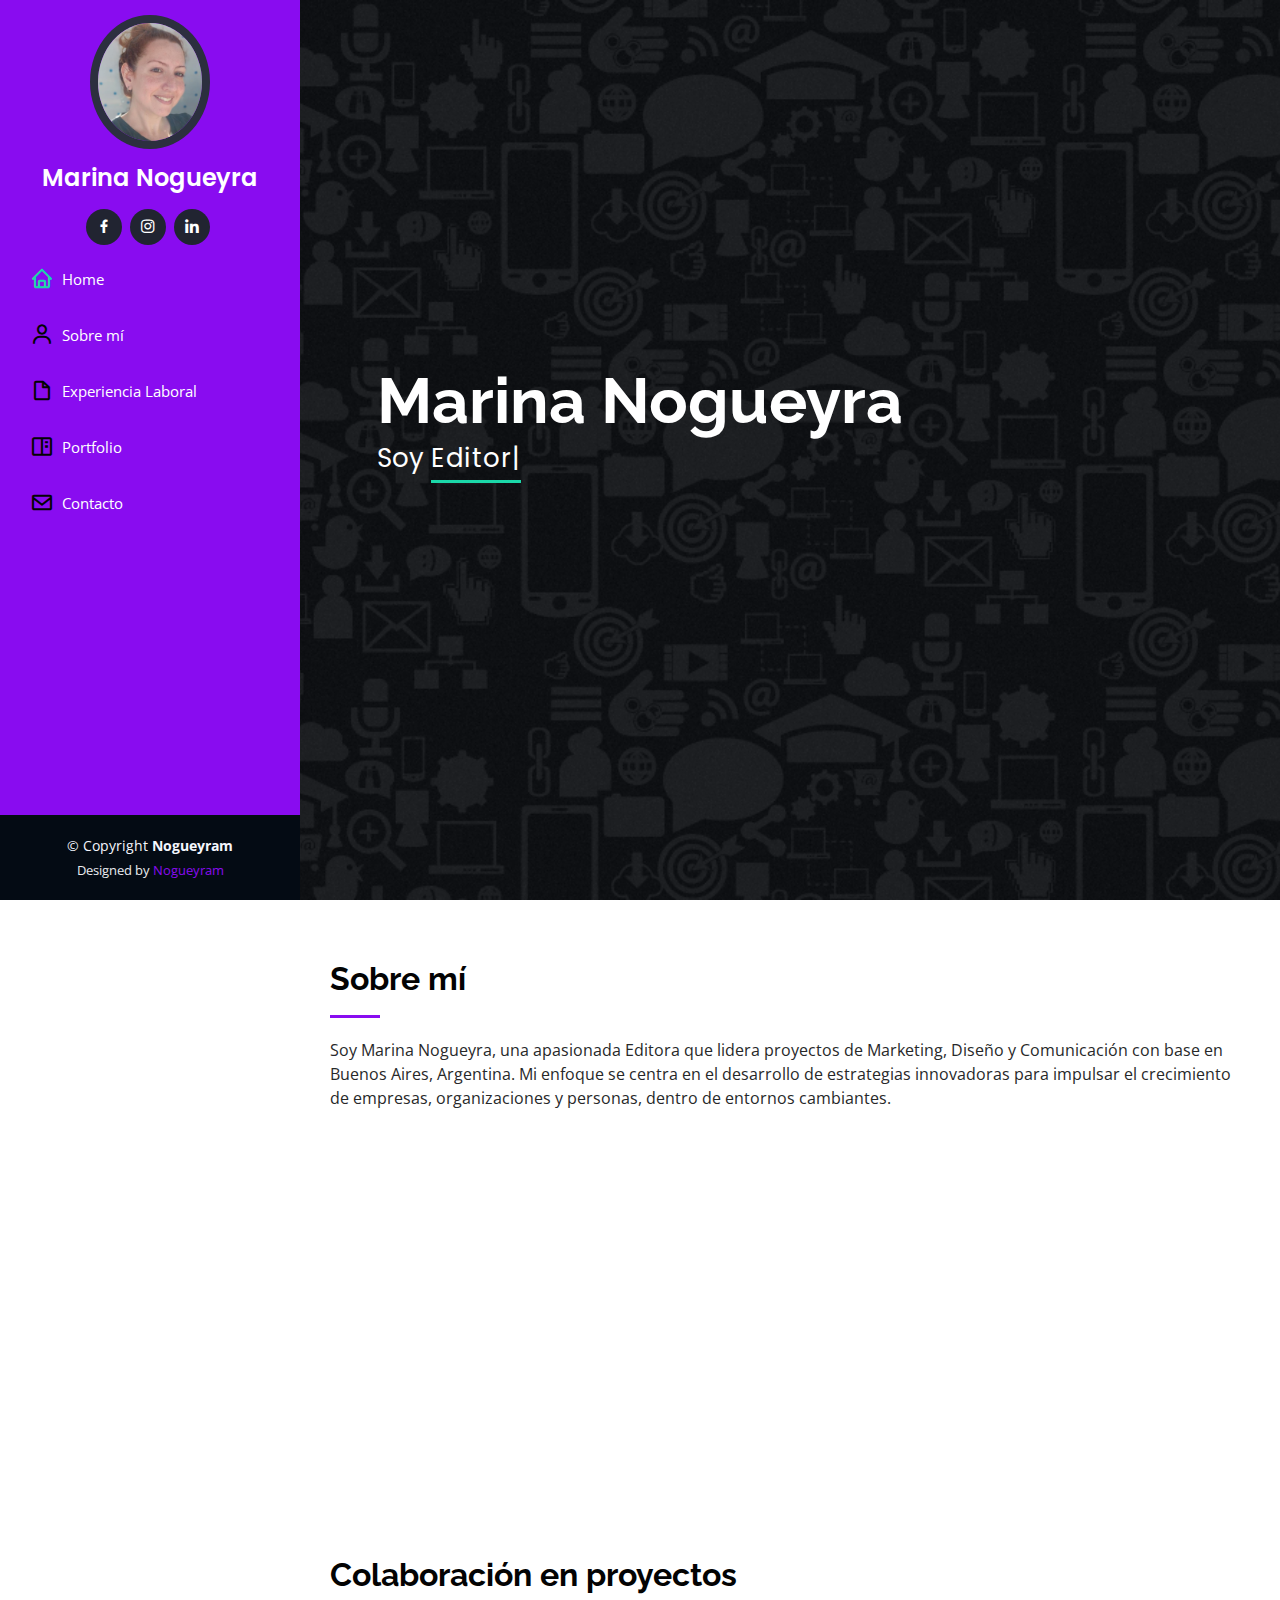
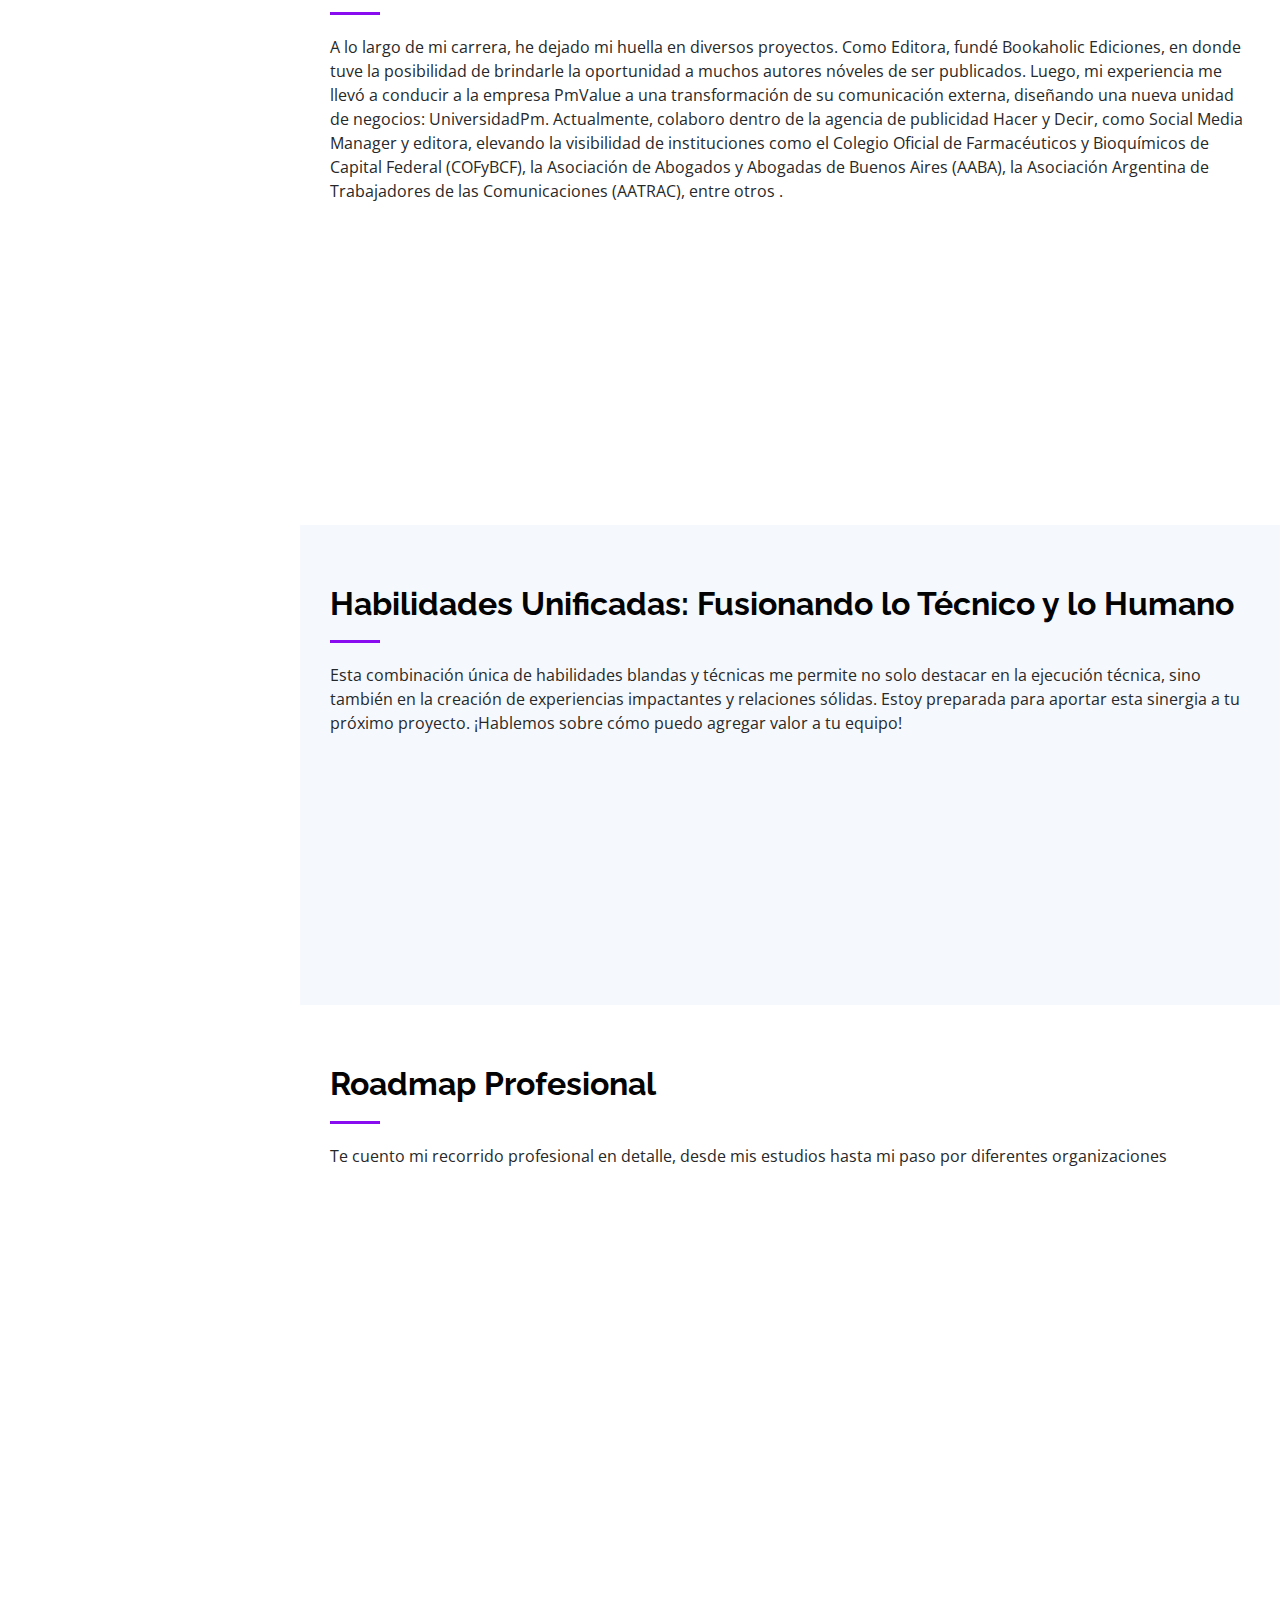
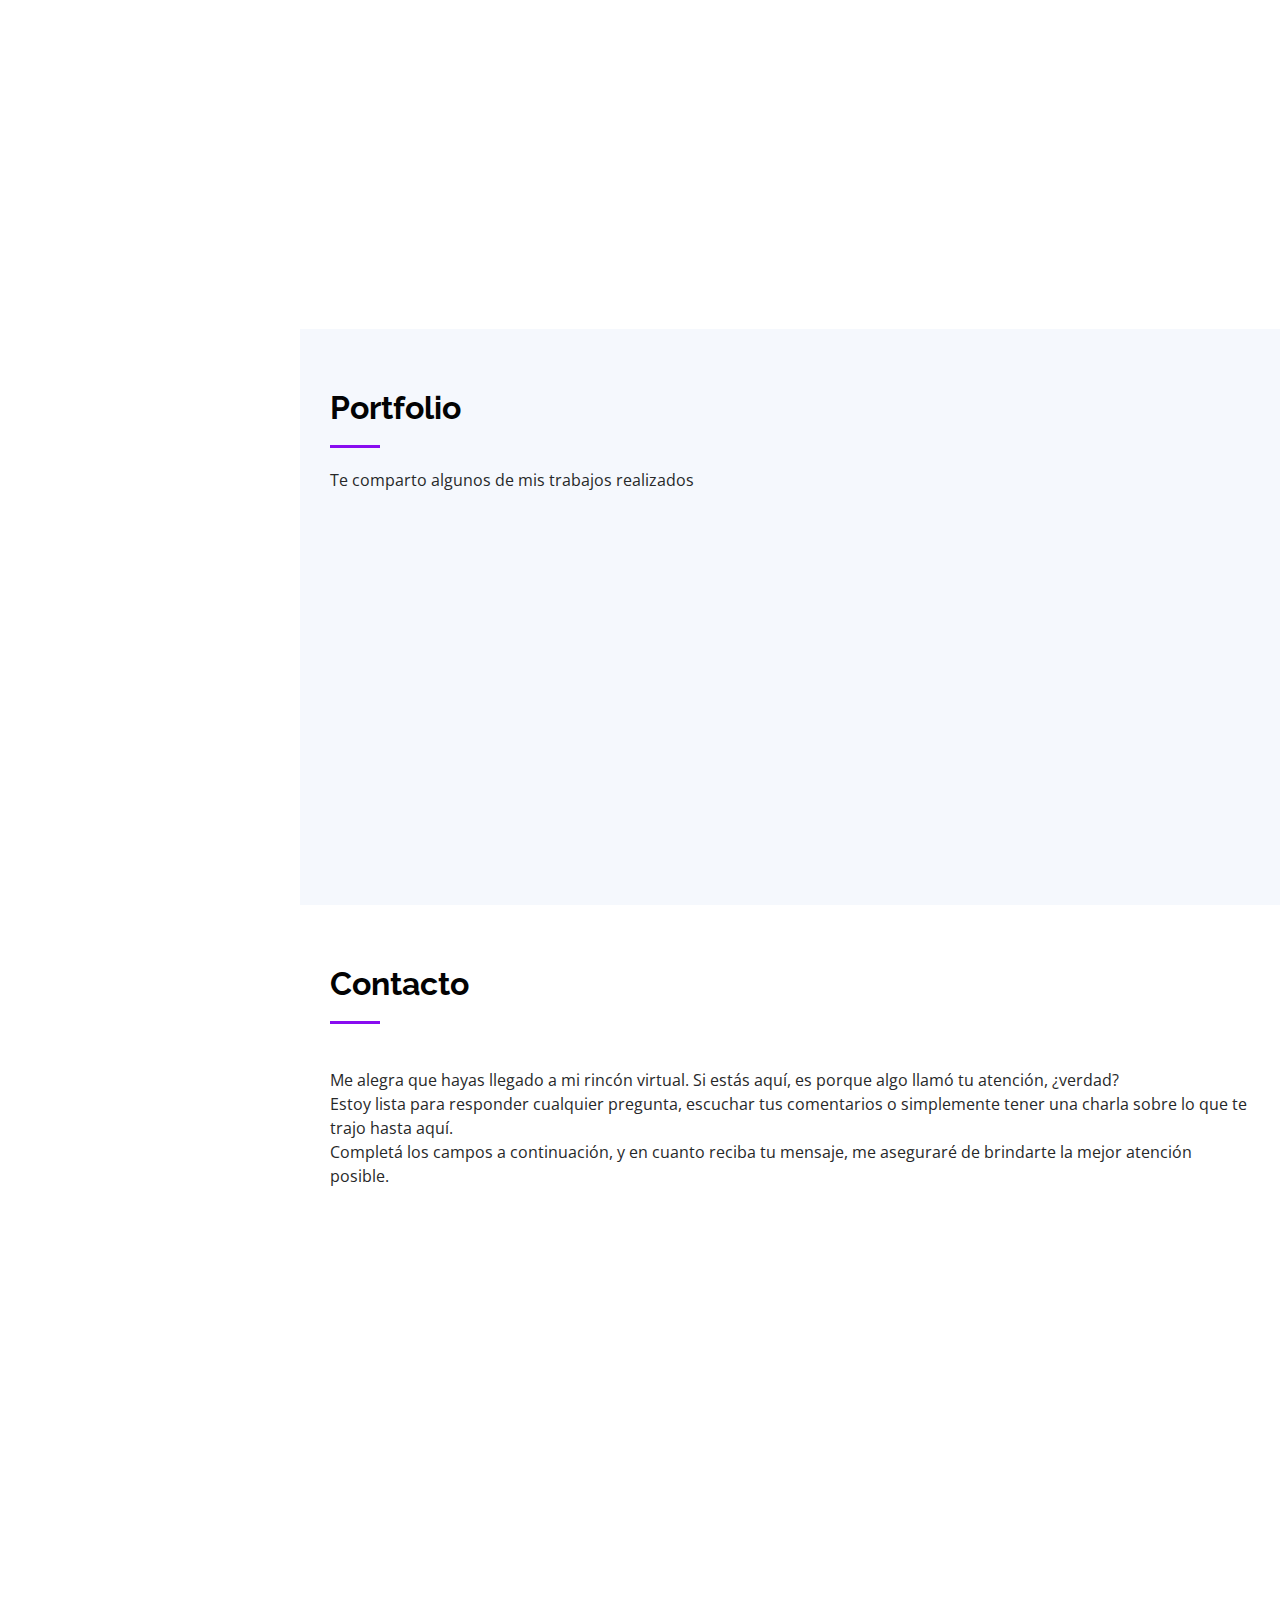
<file: index.html>
<!DOCTYPE html>
<html lang="en">

<head>
  <meta charset="utf-8">
  <meta content="width=device-width, initial-scale=1.0" name="viewport">

  <title> Marina Nogueyra</title>
  <meta content="" name="description">
  <meta content="" name="keywords">

  <!-- Favicons -->
  <link href="assets/img/favicon.ico" rel="icon">
  <link href="assets/img/apple-touch-icon.png" rel="apple-touch-icon">

  <!-- Google Fonts -->
  <link href="https://fonts.googleapis.com/css?family=Open+Sans:300,300i,400,400i,600,600i,700,700i|Raleway:300,300i,400,400i,500,500i,600,600i,700,700i|Poppins:300,300i,400,400i,500,500i,600,600i,700,700i" rel="stylesheet">

  <!-- Vendor CSS Files -->
  <link href="assets/vendor/aos/aos.css" rel="stylesheet">
  <link href="assets/vendor/bootstrap/css/bootstrap.min.css" rel="stylesheet">
  <link href="assets/vendor/bootstrap-icons/bootstrap-icons.css" rel="stylesheet">
  <link href="assets/vendor/boxicons/css/boxicons.min.css" rel="stylesheet">
  <link href="assets/vendor/glightbox/css/glightbox.min.css" rel="stylesheet">
  <link href="assets/vendor/swiper/swiper-bundle.min.css" rel="stylesheet">

  <!-- Template Main CSS File -->
  <link href="assets/css/style.css" rel="stylesheet">

  <!-- =======================================================
  * Template Name: iPortfolio
  * Updated: Nov 17 2023 with Bootstrap v5.3.2
  * Template URL: https://bootstrapmade.com/iportfolio-bootstrap-portfolio-websites-template/
  * Author: BootstrapMade.com
  * License: https://bootstrapmade.com/license/
  ======================================================== -->
</head>

<body>

  <!-- ======= Mobile nav toggle button ======= -->
  <i class="bi bi-list mobile-nav-toggle d-xl-none"></i>

  <!-- ======= Header ======= -->
  <header id="header">
    <div class="d-flex flex-column">

      <div class="profile">
        <img src="assets/img/Foto perfil.png" alt="" class="img-fluid rounded-circle">
        <h1 class="text-light"><a href="index.html">Marina Nogueyra</a></h1>
        <div class="social-links mt-3 text-center">
          <a href="https://www.facebook.com/marina.pmvalue" class="facebook"><i class="bx bxl-facebook"></i></a>
          <a href="https://www.instagram.com/the.literary.witch/" class="instagram"><i class="bx bxl-instagram"></i></a>
          <a href="https://www.linkedin.com/in/marina-nogueyra/" class="linkedin"><i class="bx bxl-linkedin"></i></a>
        </div>
      </div>

      <nav id="navbar" class="nav-menu navbar">
        <ul>
          <li><a href="#hero" class="nav-link scrollto active"><i class="bx bx-home"></i> <span>Home</span></a></li>
          <li><a href="#about" class="nav-link scrollto"><i class="bx bx-user"></i> <span>Sobre mí</span></a></li>
          <li><a href="#resume" class="nav-link scrollto"><i class="bx bx-file-blank"></i> <span>Experiencia Laboral</span></a></li>
          <li><a href="#portfolio" class="nav-link scrollto"><i class="bx bx-book-content"></i> <span>Portfolio</span></a></li>
          <li><a href="#contact" class="nav-link scrollto"><i class="bx bx-envelope"></i> <span>Contacto</span></a></li>
        </ul>
      </nav><!-- .nav-menu -->
    </div>
  </header><!-- End Header -->

  <!-- ======= Hero Section ======= -->
  <section id="hero" class="d-flex flex-column justify-content-center align-items-center">
    <div class="hero-container" data-aos="fade-in">
      <h1>Marina Nogueyra</h1>
      <p>Soy <span class="typed" data-typed-items="Editora, Diseñadora Gráfica, Web Designer"></span></p>
    </div>
  </section><!-- End Hero -->

  <main id="main">

    <!-- ======= About Section ======= -->
    <section id="about" class="about">
      <div class="container">

        <div class="section-title">
          <h2>Sobre mí</h2>
          <p> Soy Marina Nogueyra, una apasionada Editora que lidera proyectos de Marketing, Diseño y Comunicación con base en Buenos Aires, Argentina. Mi enfoque se centra en el desarrollo de estrategias innovadoras para impulsar el crecimiento de empresas, organizaciones y personas, dentro de entornos cambiantes.
        </div>
        <div class="row">
          <div class="col-lg-4" data-aos="fade-right">
            <img src="assets/img/Foto perfil.png" class="img-fluid" alt="">
          </div>
          <div class="col-lg-8 pt-4 pt-lg-0 content" data-aos="fade-left">
            <h3>Editora, Social Media Manager & Web Designer.</h3>
            <p class="fst-italic">
              Algunos datos 
            </p>
            <div class="row">
              <div class="col-lg-6">
                <ul>
                  <li><i class="bi bi-chevron-right"></i> <strong>Fecha de nacimiento:</strong> <span>13 de junio de 1990</span></li>
                  <li><i class="bi bi-chevron-right"></i> <strong>Teléfono:</strong> <span>+54 11 6289 8775</span></li>
                  <li><i class="bi bi-chevron-right"></i> <strong>Ciudad:</strong> <span>Buenos Aires, Argentina</span></li>
                </ul>
              </div>
              <div class="col-lg-6">
                <ul>
                  <li><i class="bi bi-chevron-right"></i> <strong>Edad:</strong> <span>33 años.</span></li>
                  <li><i class="bi bi-chevron-right"></i> <strong>Email:</strong> <span>nogueyram@gmail.com></li>
                  <li><i class="bi bi-chevron-right"></i> <strong>Modalidad Freelance:</strong><span>Disponible.</span></li>
                </ul>
              </div>
        </div>

      </div>
    </section><!-- End About Section -->

    <!-- ======= Facts Section ======= -->
    <section id="facts" class="facts">
      <div class="container">

        <div class="section-title">
          <h2>Colaboración en proyectos</h2>
          <p>A lo largo de mi carrera, he dejado mi huella en diversos proyectos. Como Editora, fundé Bookaholic Ediciones, en donde tuve la posibilidad de brindarle la oportunidad a muchos autores nóveles de ser publicados. Luego, mi experiencia me llevó a conducir a la empresa PmValue a una transformación de su comunicación externa, diseñando una nueva unidad de negocios: UniversidadPm. Actualmente, colaboro dentro de la agencia de publicidad Hacer y Decir, como Social Media Manager y editora, elevando la visibilidad de instituciones como el Colegio Oficial de Farmacéuticos y Bioquímicos de Capital Federal (COFyBCF), la Asociación de Abogados y Abogadas de Buenos Aires (AABA), la Asociación Argentina de Trabajadores de las Comunicaciones (AATRAC), entre otros .</p>
        </div>

        <div class="row no-gutters">

          <div class="col-lg-3 col-md-6 d-md-flex align-items-md-stretch" data-aos="fade-up">
            <div class="count-box">
              <i class="bi bi-person-arms-up"></i>
              <span data-purecounter-start="0" data-purecounter-end="54" data-purecounter-duration="1" class="purecounter"></span>
              <p><strong>Clientes</strong> desde 2018</p>
            </div>
          </div>

          <div class="col-lg-3 col-md-6 d-md-flex align-items-md-stretch" data-aos="fade-up" data-aos-delay="100">
            <div class="count-box">
              <i class="bi bi-file-text"></i>
              <span data-purecounter-start="0" data-purecounter-end="+1248" data-purecounter-duration="1" class="purecounter"></span>
              <p><strong>Piezas de contenido</strong> creadas para diferentes organizaciones y personas</p>
            </div>
          </div>

          <div class="col-lg-3 col-md-6 d-md-flex align-items-md-stretch" data-aos="fade-up" data-aos-delay="200">
            <div class="count-box">
              <i class="bi bi-file-image"></i>
              <span data-purecounter-start="0" data-purecounter-end="1615" data-purecounter-duration="1" class="purecounter"></span>
              <p><strong>Piezas gráficas</strong> desarrolladas para RR.SS, páginas web y sector editorial.</p>
            </div>
          </div>

          <div class="col-lg-3 col-md-6 d-md-flex align-items-md-stretch" data-aos="fade-up" data-aos-delay="300">
            <div class="count-box">
              <i class="bi bi-book-half"></i>
              <span data-purecounter-start="0" data-purecounter-end="15" data-purecounter-duration="1" class="purecounter"></span>
              <p><strong>Libros editados</strong> hasta la actualidad</p>
            </div>
          </div>

        </div>

      </div>
    </section><!-- End Facts Section -->

    <!-- ======= Skills Section ======= -->
    <section id="skills" class="skills section-bg">
      <div class="container">

        <div class="section-title">
          <h2>Habilidades Unificadas: Fusionando lo Técnico y lo Humano</h2>
          <p>Esta combinación única de habilidades blandas y técnicas me permite no solo destacar en la ejecución técnica, sino también en la creación de experiencias impactantes y relaciones sólidas. Estoy preparada para aportar esta sinergia a tu próximo proyecto. ¡Hablemos sobre cómo puedo agregar valor a tu equipo!</p>
        </div>

        <div class="row skills-content">

          <div class="col-lg-6" data-aos="fade-up">

            <div class="progress">
              <span class="skill">Proactividad y Colaboración <i class="val">100%</i></span>
              <div class="progress-bar-wrap">
                <div class="progress-bar" role="progressbar" aria-valuenow="100" aria-valuemin="0" aria-valuemax="100"></div>
              </div>
            </div>

            <div class="progress">
              <span class="skill">Wordpress, HTML y CSS <i class="val">90%</i></span>
              <div class="progress-bar-wrap">
                <div class="progress-bar" role="progressbar" aria-valuenow="90" aria-valuemin="0" aria-valuemax="100"></div>
              </div>
            </div>

            <div class="progress">
              <span class="skill">Adaptabilidad y Resiliencia<i class="val">90%</i></span>
              <div class="progress-bar-wrap">
                <div class="progress-bar" role="progressbar" aria-valuenow="90" aria-valuemin="0" aria-valuemax="100"></div>
              </div>
            </div>

          </div>

          <div class="col-lg-6" data-aos="fade-up" data-aos-delay="100">

            <div class="progress">
              <span class="skill">ADOBE SUITE<i class="val">80%</i></span>
              <div class="progress-bar-wrap">
                <div class="progress-bar" role="progressbar" aria-valuenow="80" aria-valuemin="0" aria-valuemax="100"></div>
              </div>
            </div>

            <div class="progress">
              <span class="skill">Comunicación Efectiva<i class="val">90%</i></span>
              <div class="progress-bar-wrap">
                <div class="progress-bar" role="progressbar" aria-valuenow="90" aria-valuemin="0" aria-valuemax="100"></div>
              </div>
            </div>

            <div class="progress">
              <span class="skill">Canva suite<i class="val">100%</i></span>
              <div class="progress-bar-wrap">
                <div class="progress-bar" role="progressbar" aria-valuenow="100" aria-valuemin="0" aria-valuemax="100"></div>
              </div>
            </div>

          </div>

        </div>

      </div>
    </section><!-- End Skills Section -->

    <!-- ======= Resume Section ======= -->
    <section id="resume" class="resume">
      <div class="container">

        <div class="section-title">
          <h2>Roadmap Profesional</h2>
          <p>Te cuento mi recorrido profesional en detalle, desde mis estudios hasta mi paso por diferentes organizaciones</p>
        </div>

        <div class="row">
          <div class="col-lg-6" data-aos="fade-up">
            <h3 class="resume-title">Educación</h3>
            <div class="resume-item">
              <h4>Editora</h4>
              <h5>2019</h5>
              <p><em>Facultad de Filosofía y Letras de la Universidad de Buenos Aires</em></p>
            </div>
            <div class="resume-item">
              <h4>Expertise en Diseño Gráfico</h4>
              <h5>2016</h5>
              <p><em>Universidad Tecnológica Nacional, Facultad Regional de Villa María</em></p>
            </div>
          </div>
          <div class="col-lg-6" data-aos="fade-up" data-aos-delay="100">
            <h3 class="resume-title">Experiencia Profesional</h3>
            <div class="resume-item">
              <h4>Social Media Manager & Content Creator</h4>
              <h5>2021 - Presente</h5>
              <p><em>Agencia Hacer y Decir </em></p>
              <ul>
                <li>Redación de artículos</li>
                <li>Colaboración estrecha en la creación de campañas publicitarias integrales y estrategias de comunicación efectivas. </li>
                <li>Coordinación con equipos multidisciplinarios para garantizar la entrega de proyectos exitosos.</li>
              </ul>
            </div>
            <div class="resume-item">
              <h4>Analista de Marketing y Comunicación</h4>
              <h5>2021 - 2023</h5>
              <p><em>PmValue</em></p>
              <ul>
                <li>Lideré la planificación y ejecución de estrategias de venta online, coordinando con equipos multidisciplinarios.</li>
                <li>Mejoré la captación de leads y optimicé la comunicación con clientes, desarrollando nuevas unidades de negocios y productos.</li>
              </ul>
            </div>
          </div>
        </div>

      </div>
    </section><!-- End Resume Section -->

    <!-- ======= Portfolio Section ======= -->
    <section id="portfolio" class="portfolio section-bg">
      <div class="container">

        <div class="section-title">
          <h2>Portfolio</h2>
          <p>Te comparto algunos de mis trabajos realizados</p>
        </div>

        <div class="row" data-aos="fade-up">
          <div class="col-lg-12 d-flex justify-content-center">
            <ul id="portfolio-flters">
              <li data-filter="*" class="filter-active">All</li>
              <li data-filter=".filter-design">Editorial</li>
              <li data-filter=".filter-web">Web</li>
              <li data-filter=".filter-redact">Gráfico</li>
            </ul>
          </div>
        </div>

        <div class="row portfolio-container" data-aos="fade-up" data-aos-delay="100">

          <div class="col-lg-4 col-md-6 portfolio-item filter-design">
            <div class="portfolio-wrap">
              <img src="assets/img/portfolio/1.jpg" class="img-fluid" alt="">
              <div class="portfolio-links">
                <a href="assets/img/portfolio/1.jpg" data-gallery="portfolioGallery" class="portfolio-lightbox" title="Editorial"><i class="bx bx-plus"></i></a>
                <a href="portfolio-editorial.html" title="More Details"><i class="bx bx-link"></i></a>
              </div>
            </div>
          </div>

          <div class="col-lg-4 col-md-6 portfolio-item filter-web">
            <div class="portfolio-wrap">
              <img src="assets/img/portfolio/2.jpg" class="img-fluid" alt="">
              <div class="portfolio-links">
                <a href="assets/img/portfolio/2.jpg" data-gallery="portfolioGallery" class="portfolio-lightbox" title="Web"><i class="bx bx-plus"></i></a>
                <a href="portfolio-web.html" title="More Details"><i class="bx bx-link"></i></a>
              </div>
            </div>
          </div>

          <div class="col-lg-4 col-md-6 portfolio-item filter-redact">
            <div class="portfolio-wrap">
              <img src="assets/img/portfolio/3.jpg" class="img-fluid" alt="">
              <div class="portfolio-links">
                <a href="assets/img/portfolio/3.jpg" data-gallery="portfolioGallery" class="portfolio-lightbox" title="Gráfico"><i class="bx bx-plus"></i></a>
                <a href="portfolio-grafico.html" title="More Details"><i class="bx bx-link"></i></a>
              </div>
            </div>
          </div>
        </div>

      </div>
    </section><!-- End Portfolio Section -->

 <!-- ======= Contact Section ======= -->
<section id="contact" class="contact">
  <div class="container">

    <div class="section-title">
      <h2>Contacto</h2>
  <br>Me alegra que hayas llegado a mi rincón virtual. Si estás aquí, es porque algo llamó tu atención, ¿verdad? <br>
        Estoy lista para responder cualquier pregunta, escuchar tus comentarios o simplemente tener una charla sobre lo que te trajo hasta aquí.
        <br> Completá los campos a continuación, y en cuanto reciba tu mensaje, me aseguraré de brindarte la mejor atención posible.</p>
    </div>

    <div class="row" data-aos="fade-in">

      <div class="col-lg-5 d-flex align-items-stretch">
        <div class="info">
          <div class="address">
            <i class="bi bi-geo-alt"></i>
            <h4>Localización:</h4>
            <p>Buenos Aires, Argentina</p>
          </div>

          <div class="email">
            <i class="bi bi-envelope"></i>
            <h4>Email:</h4>
            <p>nogueyram@gmail.com</p>
          </div>

          <div class="phone">
            <i class="bi bi-phone"></i>
            <h4>Teléfono:</h4>
            <p>+54 11 6289 8775</p>
          </div>

          <iframe src="https://maps.google.com/maps?q=buenos%20aires%20&amp;t=&amp;z=13&amp;ie=UTF8&amp;iwloc=&amp;output=embed"  frameborder="0" style="border:0; width: 100%; height: 290px;" allowfullscreen></iframe>
        </div>
      </div>
      
    <!-- ======= Contact Section ======= -->

    <div class="col-lg-7 mt-5 mt-lg-0 d-flex align-items-stretch">
      <form action="https://formsubmit.co/canvasmarina63@gmail.com" method="post" role="form" class="php-email-form">
        <div class="row">
          <div class="form-group col-md-6">
            <label for="name">Nombre</label>
            <input type="text" name="name" class="form-control" id="name" required>
          </div>
          <div class="form-group col-md-6">
            <label for="name">Email</label>
            <input type="email" class="form-control" name="email" id="email" required>
          </div>
        </div>
        <div class="form-group">
          <label for="name">Asunto</label>
          <input type="text" class="form-control" name="subject" id="subject" required>
        </div>
        <div class="form-group">
          <label for="name">Mensaje</label>
          <textarea class="form-control" name="message" rows="10" required></textarea>
        </div>
        <div class="my-3">
          <div class="loading">Loading</div>
          <div class="error-message"></div>
          <div class="sent-message">Your message has been sent. Thank you!</div>
        </div>
        <div class="text-center"><button type="submit">Enviar</button></div>
      </form>
    </div>

  </div>

</div>


  </div>
</section>
<!-- End Contact Section -->

  </main><!-- End #main -->

  <!-- ======= Footer ======= -->
  <footer id="footer">
    <div class="container">
      <div class="copyright">
        &copy; Copyright <strong><span>Nogueyram</span></strong>
      </div>
      <div class="credits">
        <!-- All the links in the footer should remain intact. -->
        <!-- You can delete the links only if you purchased the pro version. -->
        <!-- Licensing information: https://bootstrapmade.com/license/ -->
        <!-- Purchase the pro version with working PHP/AJAX contact form: https://bootstrapmade.com/iportfolio-bootstrap-portfolio-websites-template/ -->
        Designed by <a href="https://bootstrapmade.com/">Nogueyram</a>
      </div>
    </div>
  </footer><!-- End  Footer -->

  <a href="#" class="back-to-top d-flex align-items-center justify-content-center"><i class="bi bi-arrow-up-short"></i></a>

  <!-- Vendor JS Files -->
  <script src="assets/vendor/purecounter/purecounter_vanilla.js"></script>
  <script src="assets/vendor/aos/aos.js"></script>
  <script src="assets/vendor/bootstrap/js/bootstrap.bundle.min.js"></script>
  <script src="assets/vendor/glightbox/js/glightbox.min.js"></script>
  <script src="assets/vendor/isotope-layout/isotope.pkgd.min.js"></script>
  <script src="assets/vendor/swiper/swiper-bundle.min.js"></script>
  <script src="assets/vendor/typed.js/typed.umd.js"></script>
  <script src="assets/vendor/waypoints/noframework.waypoints.js"></script>
  <script src="assets/vendor/php-email-form/validate.js"></script>

  <!-- Template Main JS File -->
  <script src="assets/js/main.js"></script>

</body>

</html>
</file>
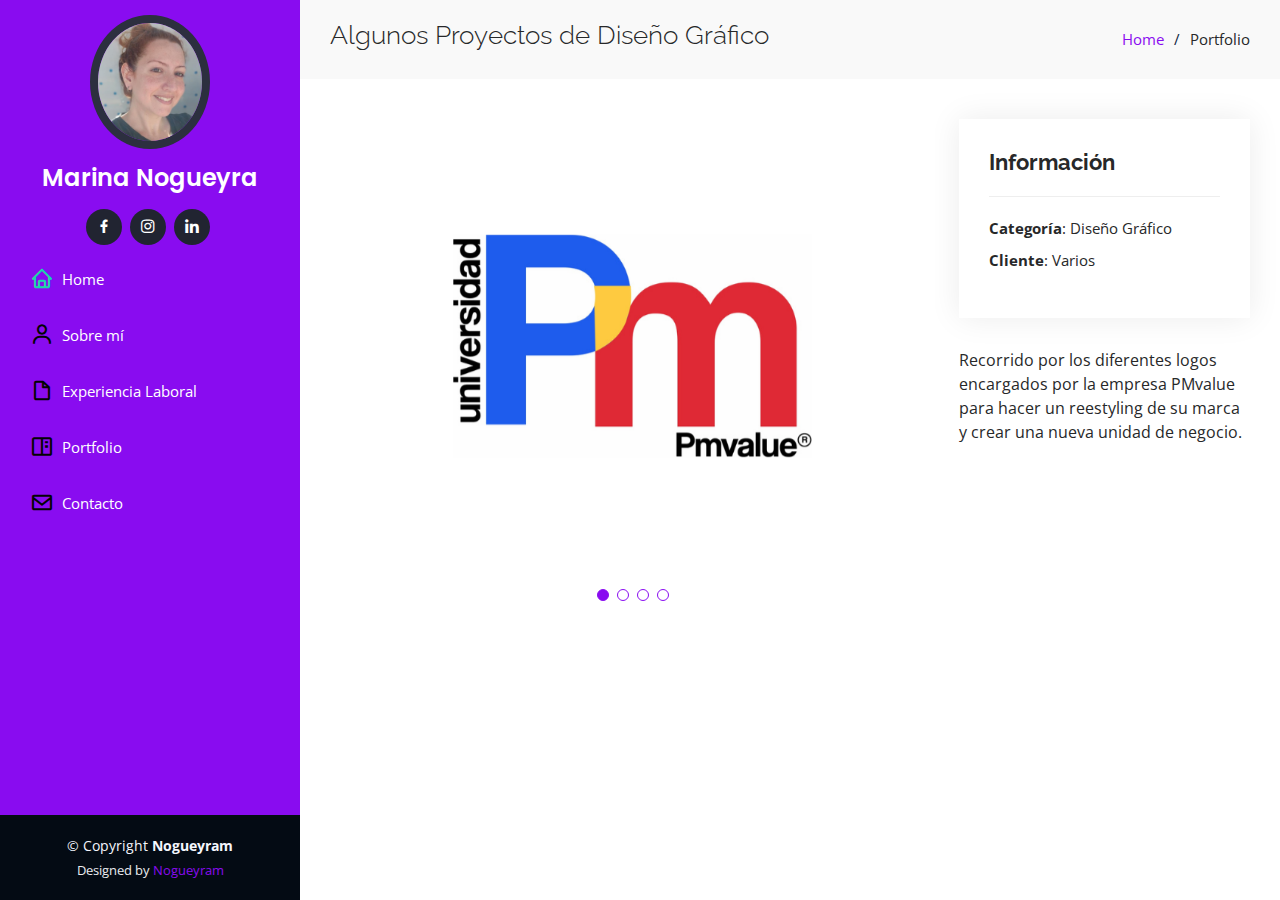
<file: portfolio-grafico.html>
<!DOCTYPE html>
<html lang="en">

<head>
  <meta charset="utf-8">
  <meta content="width=device-width, initial-scale=1.0" name="viewport">

  <title>Detalles del portfolio</title>
  <meta content="" name="description">
  <meta content="" name="keywords">

  <!-- Favicons -->
  <link href="assets/img/favicon.ico" rel="icon">
  <link href="assets/img/apple-touch-icon.png" rel="apple-touch-icon">

  <!-- Google Fonts -->
  <link href="https://fonts.googleapis.com/css?family=Open+Sans:300,300i,400,400i,600,600i,700,700i|Raleway:300,300i,400,400i,500,500i,600,600i,700,700i|Poppins:300,300i,400,400i,500,500i,600,600i,700,700i" rel="stylesheet">

  <!-- Vendor CSS Files -->
  <link href="assets/vendor/aos/aos.css" rel="stylesheet">
  <link href="assets/vendor/bootstrap/css/bootstrap.min.css" rel="stylesheet">
  <link href="assets/vendor/bootstrap-icons/bootstrap-icons.css" rel="stylesheet">
  <link href="assets/vendor/boxicons/css/boxicons.min.css" rel="stylesheet">
  <link href="assets/vendor/glightbox/css/glightbox.min.css" rel="stylesheet">
  <link href="assets/vendor/swiper/swiper-bundle.min.css" rel="stylesheet">

  <!-- Template Main CSS File -->
  <link href="assets/css/style.css" rel="stylesheet">

  <!-- =======================================================
  * Template Name: iPortfolio
  * Updated: Nov 17 2023 with Bootstrap v5.3.2
  * Template URL: https://bootstrapmade.com/iportfolio-bootstrap-portfolio-websites-template/
  * Author: BootstrapMade.com
  * License: https://bootstrapmade.com/license/
  ======================================================== -->
</head>

<body>

  <!-- ======= Mobile nav toggle button ======= -->
  <i class="bi bi-list mobile-nav-toggle d-xl-none"></i>

  <!-- ======= Header ======= -->
  <header id="header">
    <div class="d-flex flex-column">

      <div class="profile">
        <img src="assets/img/Foto perfil.png" alt="" class="img-fluid rounded-circle">
        <h1 class="text-light"><a href="index.html">Marina Nogueyra</a></h1>
        <div class="social-links mt-3 text-center">
          <a href="https://www.facebook.com/marina.pmvalue" class="facebook"><i class="bx bxl-facebook"></i></a>
          <a href="https://www.instagram.com/the.literary.witch/" class="instagram"><i class="bx bxl-instagram"></i></a>
          <a href="https://www.linkedin.com/in/marina-nogueyra/" class="linkedin"><i class="bx bxl-linkedin"></i></a>
        </div>
      </div>

      <nav id="navbar" class="nav-menu navbar">
        <ul>
          <li><a href="index.html#hero" class="nav-link scrollto active"><i class="bx bx-home"></i> <span>Home</span></a></li>
          <li><a href="index.html#about" class="nav-link scrollto"><i class="bx bx-user"></i> <span>Sobre mí</span></a></li>
          <li><a href="index.html#resume" class="nav-link scrollto"><i class="bx bx-file-blank"></i> <span>Experiencia Laboral</span></a></li>
          <li><a href="index.html#portfolio" class="nav-link scrollto"><i class="bx bx-book-content"></i> <span>Portfolio</span></a></li>
          <li><a href="index.html#contact" class="nav-link scrollto"><i class="bx bx-envelope"></i> <span>Contacto</span></a></li>

        </ul>
      </nav><!-- .nav-menu -->
    </div>
  </header><!-- End Header -->

  <main id="main">

    <!-- ======= Breadcrumbs ======= -->
    <section id="breadcrumbs" class="breadcrumbs">
      <div class="container">

        <div class="d-flex justify-content-between align-items-center">
          <h2>Algunos Proyectos de Diseño Gráfico</h2>
          <ol>
            <li><a href="index.html">Home</a></li>
            <li>Portfolio</li>
          </ol>
        </div>

      </div>
    </section><!-- End Breadcrumbs -->

    <!-- ======= Portfolio Details Section ======= -->
    <section id="portfolio-details" class="portfolio-details">
      <div class="container">

        <div class="row gy-4">

          <div class="col-lg-8">
            <div class="portfolio-details-slider swiper">
              <div class="swiper-wrapper align-items-center">

                <div class="swiper-slide">
                  <img src="assets/img/portfolio/11.png" alt="">
                </div>

                <div class="swiper-slide">
                  <img src="assets/img/portfolio/12.png" alt="">
                </div>
               
                <div class="swiper-slide">
                  <img src="assets/img/portfolio/13.png" alt="">
                </div>

                <div class="swiper-slide">
                  <img src="assets/img/portfolio/14.png" alt="">
                </div>


              </div>
              <div class="swiper-pagination"></div>
            </div>
          </div>

          <div class="col-lg-4">
            <div class="portfolio-info">
              <h3>Información</h3>
              <ul>
                <li><strong>Categoría</strong>: Diseño Gráfico</li>
                <li><strong>Cliente</strong>: Varios</li>
              </ul>
            </div>
            <div class="portfolio-description">
          
              <p>
                Recorrido por los diferentes logos encargados por la empresa PMvalue para hacer un reestyling de su marca y crear una nueva unidad de negocio.
              </p>
            </div>
          </div>

        </div>

      </div>
    </section><!-- End Portfolio Details Section -->

  </main><!-- End #main -->

  <!-- ======= Footer ======= -->
  <footer id="footer">
    <div class="container">
      <div class="copyright">
        &copy; Copyright <strong><span>Nogueyram</span></strong>
      </div>
      <div class="credits">
        <!-- All the links in the footer should remain intact. -->
        <!-- You can delete the links only if you purchased the pro version. -->
        <!-- Licensing information: https://bootstrapmade.com/license/ -->
        <!-- Purchase the pro version with working PHP/AJAX contact form: https://bootstrapmade.com/iportfolio-bootstrap-portfolio-websites-template/ -->
        Designed by <a href="https://bootstrapmade.com/">Nogueyram</a>
      </div>
    </div>
  </footer><!-- End  Footer -->

  <a href="#" class="back-to-top d-flex align-items-center justify-content-center"><i class="bi bi-arrow-up-short"></i></a>

  <!-- Vendor JS Files -->
  <script src="assets/vendor/purecounter/purecounter_vanilla.js"></script>
  <script src="assets/vendor/aos/aos.js"></script>
  <script src="assets/vendor/bootstrap/js/bootstrap.bundle.min.js"></script>
  <script src="assets/vendor/glightbox/js/glightbox.min.js"></script>
  <script src="assets/vendor/isotope-layout/isotope.pkgd.min.js"></script>
  <script src="assets/vendor/swiper/swiper-bundle.min.js"></script>
  <script src="assets/vendor/typed.js/typed.umd.js"></script>
  <script src="assets/vendor/waypoints/noframework.waypoints.js"></script>
  <script src="assets/vendor/php-email-form/validate.js"></script>

  <!-- Template Main JS File -->
  <script src="assets/js/main.js"></script>

</body>

</html>
</file>
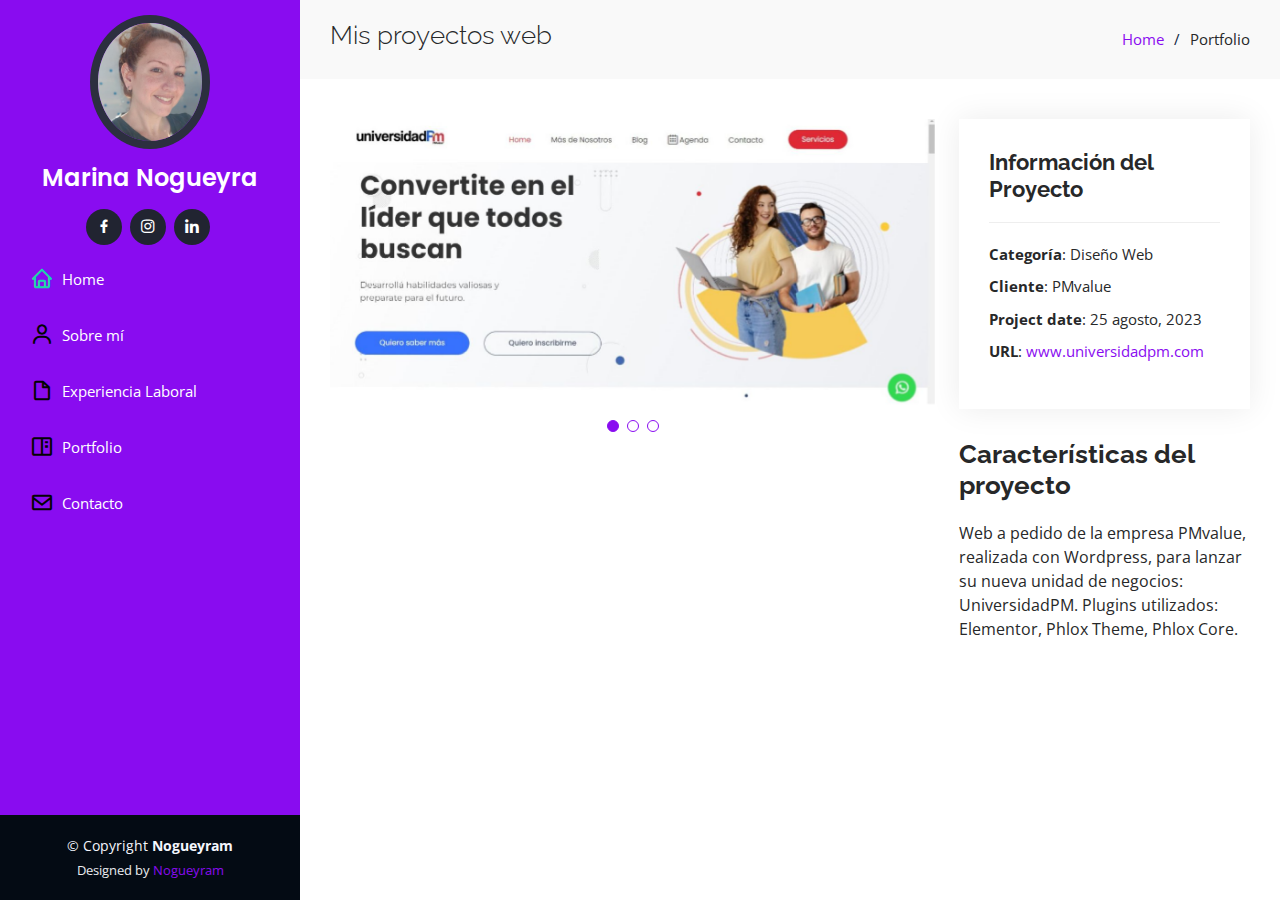
<file: portfolio-web.html>
<!DOCTYPE html>
<html lang="en">

<head>
  <meta charset="utf-8">
  <meta content="width=device-width, initial-scale=1.0" name="viewport">

  <title>Detalles del portfolio</title>
  <meta content="" name="description">
  <meta content="" name="keywords">

  <!-- Favicons -->
  <link href="assets/img/favicon.ico" rel="icon">
  <link href="assets/img/apple-touch-icon.png" rel="apple-touch-icon">

  <!-- Google Fonts -->
  <link href="https://fonts.googleapis.com/css?family=Open+Sans:300,300i,400,400i,600,600i,700,700i|Raleway:300,300i,400,400i,500,500i,600,600i,700,700i|Poppins:300,300i,400,400i,500,500i,600,600i,700,700i" rel="stylesheet">

  <!-- Vendor CSS Files -->
  <link href="assets/vendor/aos/aos.css" rel="stylesheet">
  <link href="assets/vendor/bootstrap/css/bootstrap.min.css" rel="stylesheet">
  <link href="assets/vendor/bootstrap-icons/bootstrap-icons.css" rel="stylesheet">
  <link href="assets/vendor/boxicons/css/boxicons.min.css" rel="stylesheet">
  <link href="assets/vendor/glightbox/css/glightbox.min.css" rel="stylesheet">
  <link href="assets/vendor/swiper/swiper-bundle.min.css" rel="stylesheet">

  <!-- Template Main CSS File -->
  <link href="assets/css/style.css" rel="stylesheet">

  <!-- =======================================================
  * Template Name: iPortfolio
  * Updated: Nov 17 2023 with Bootstrap v5.3.2
  * Template URL: https://bootstrapmade.com/iportfolio-bootstrap-portfolio-websites-template/
  * Author: BootstrapMade.com
  * License: https://bootstrapmade.com/license/
  ======================================================== -->
</head>

<body>

  <!-- ======= Mobile nav toggle button ======= -->
  <i class="bi bi-list mobile-nav-toggle d-xl-none"></i>

  <!-- ======= Header ======= -->
  <header id="header">
    <div class="d-flex flex-column">

      <div class="profile">
        <img src="assets/img/Foto perfil.png" alt="" class="img-fluid rounded-circle">
        <h1 class="text-light"><a href="index.html">Marina Nogueyra</a></h1>
        <div class="social-links mt-3 text-center">
          <a href="https://www.facebook.com/marina.pmvalue" class="facebook"><i class="bx bxl-facebook"></i></a>
          <a href="https://www.instagram.com/the.literary.witch/" class="instagram"><i class="bx bxl-instagram"></i></a>
          <a href="https://www.linkedin.com/in/marina-nogueyra/" class="linkedin"><i class="bx bxl-linkedin"></i></a>
        </div>
      </div>

      <nav id="navbar" class="nav-menu navbar">
        <ul>
          <li><a href="index.html#hero" class="nav-link scrollto active"><i class="bx bx-home"></i> <span>Home</span></a></li>
          <li><a href="index.html#about" class="nav-link scrollto"><i class="bx bx-user"></i> <span>Sobre mí</span></a></li>
          <li><a href="index.html#resume" class="nav-link scrollto"><i class="bx bx-file-blank"></i> <span>Experiencia Laboral</span></a></li>
          <li><a href="index.html#portfolio" class="nav-link scrollto"><i class="bx bx-book-content"></i> <span>Portfolio</span></a></li>
          <li><a href="index.html#contact" class="nav-link scrollto"><i class="bx bx-envelope"></i> <span>Contacto</span></a></li>
        </ul>
      </nav><!-- .nav-menu -->
    </div>
  </header><!-- End Header -->

  <main id="main">

    <!-- ======= Breadcrumbs ======= -->
    <section id="breadcrumbs" class="breadcrumbs">
      <div class="container">

        <div class="d-flex justify-content-between align-items-center">
          <h2>Mis proyectos web</h2>
          <ol>
            <li><a href="index.html">Home</a></li>
            <li>Portfolio</li>
          </ol>
        </div>

      </div>
    </section><!-- End Breadcrumbs -->

    <!-- ======= Portfolio Details Section ======= -->
    <section id="portfolio-details" class="portfolio-details">
      <div class="container">

        <div class="row gy-4">

          <div class="col-lg-8">
            <div class="portfolio-details-slider swiper">
              <div class="swiper-wrapper align-items-center">

                <div class="swiper-slide">
                  <img src="assets/img/portfolio/hero-wp.jpg" alt="">
                </div>

                <div class="swiper-slide">
                  <img src="assets/img/portfolio/agenda-wp.jpg" alt="">
                </div>

                <div class="swiper-slide">
                  <img src="assets/img/portfolio/contacto-wp.jpg" alt="">
                </div>

              </div>
              <div class="swiper-pagination"></div>
            </div>
          </div>

          <div class="col-lg-4">
            <div class="portfolio-info">
              <h3>Información del Proyecto</h3>
              <ul>
                <li><strong>Categoría</strong>: Diseño Web</li>
                <li><strong>Cliente</strong>: PMvalue</li>
                <li><strong>Project date</strong>: 25 agosto, 2023</li>
                <li><strong>URL</strong>: <a href="#">www.universidadpm.com</a></li>
              </ul>
            </div>
            <div class="portfolio-description">
              <h2>Características del proyecto</h2>
              <p>
                Web a pedido de la empresa PMvalue, realizada con Wordpress, para lanzar su nueva unidad de negocios: UniversidadPM. Plugins utilizados: Elementor, Phlox Theme, Phlox Core.
              </p>
            </div>
          </div>

        </div>

      </div>
    </section><!-- End Portfolio Details Section -->

  </main><!-- End #main -->

  <!-- ======= Footer ======= -->
  <footer id="footer">
    <div class="container">
      <div class="copyright">
        &copy; Copyright <strong><span>Nogueyram</span></strong>
      </div>
      <div class="credits">
        <!-- All the links in the footer should remain intact. -->
        <!-- You can delete the links only if you purchased the pro version. -->
        <!-- Licensing information: https://bootstrapmade.com/license/ -->
        <!-- Purchase the pro version with working PHP/AJAX contact form: https://bootstrapmade.com/iportfolio-bootstrap-portfolio-websites-template/ -->
        Designed by <a href="https://bootstrapmade.com/">Nogueyram</a>
      </div>
    </div>
  </footer><!-- End  Footer -->

  <a href="#" class="back-to-top d-flex align-items-center justify-content-center"><i class="bi bi-arrow-up-short"></i></a>

  <!-- Vendor JS Files -->
  <script src="assets/vendor/purecounter/purecounter_vanilla.js"></script>
  <script src="assets/vendor/aos/aos.js"></script>
  <script src="assets/vendor/bootstrap/js/bootstrap.bundle.min.js"></script>
  <script src="assets/vendor/glightbox/js/glightbox.min.js"></script>
  <script src="assets/vendor/isotope-layout/isotope.pkgd.min.js"></script>
  <script src="assets/vendor/swiper/swiper-bundle.min.js"></script>
  <script src="assets/vendor/typed.js/typed.umd.js"></script>
  <script src="assets/vendor/waypoints/noframework.waypoints.js"></script>
  <script src="assets/vendor/php-email-form/validate.js"></script>

  <!-- Template Main JS File -->
  <script src="assets/js/main.js"></script>

</body>

</html>
</file>
<file: assets/css/style.css>
/**
* Template Name: iPortfolio
* Updated: Nov 17 2023 with Bootstrap v5.3.2
* Template URL: https://bootstrapmade.com/iportfolio-bootstrap-portfolio-websites-template/
* Author: BootstrapMade.com
* License: https://bootstrapmade.com/license/
*/

/*--------------------------------------------------------------
# General
--------------------------------------------------------------*/
body {
  font-family: "Open Sans", sans-serif;
  color: #272829;
}

a {
  color: #890cf0;
  text-decoration: none;
}

a:hover {
  color:#1bd8a9;
  text-decoration: none;
}

h1,
h2,
h3,
h4,
h5,
h6 {
  font-family: "Raleway", sans-serif;
}

/*--------------------------------------------------------------
# Back to top button
--------------------------------------------------------------*/
.back-to-top {
  position: fixed;
  visibility: hidden;
  opacity: 0;
  right: 15px;
  bottom: 15px;
  z-index: 996;
  background: #1bd8a9;
  width: 40px;
  height: 40px;
  border-radius: 50px;
  transition: all 0.4s;
}

.back-to-top i {
  font-size: 28px;
  color: #fff;
  line-height: 0;
}

.back-to-top:hover {
  background:#890cf0;
  color: #fff;
}

.back-to-top.active {
  visibility: visible;
  opacity: 1;
}

/*--------------------------------------------------------------
# Header
--------------------------------------------------------------*/
#header {
  position: fixed;
  top: 0;
  left: 0;
  bottom: 0;
  width: 300px;
  transition: all ease-in-out 0.5s;
  z-index: 9997;
  transition: all 0.5s;
  padding: 0 15px;
  background: #890cf0;
  overflow-y: auto;
}

#header .profile img {
  margin: 15px auto;
  display: block;
  width: 120px;
  border: 8px solid #2c2f3f;
}

#header .profile h1 {
  font-size: 24px;
  margin: 0;
  padding: 0;
  font-weight: 600;
  -moz-text-align-last: center;
  text-align-last: center;
  font-family: "Poppins", sans-serif;
}

#header .profile h1 a,
#header .profile h1 a:hover {
  color: #fff;
  text-decoration: none;
}

#header .profile .social-links a {
  font-size: 18px;
  display: inline-block;
  background: #212431;
  color: #fff;
  line-height: 1;
  padding: 8px 0;
  margin-right: 4px;
  border-radius: 50%;
  text-align: center;
  width: 36px;
  height: 36px;
  transition: 0.3s;
}

#header .profile .social-links a:hover {
  background: #fff;
  color: #040b14;
  text-decoration: none;
}

#main {
  margin-left: 300px;
}

.container,
.container-fluid {
  padding-left: 30px;
  padding-right: 30px;
}

@media (max-width: 1199px) {
  #header {
    left: -300px;
  }

  #main {
    margin-left: 0;
  }

  .container,
  .container-fluid {
    padding-left: 12px;
    padding-right: 12px;
  }
}

/*--------------------------------------------------------------
# Navigation Menu
--------------------------------------------------------------*/
/* Desktop Navigation */
.nav-menu {
  padding: 10px 0 0 0;
}

.nav-menu * {
  margin: 0;
  padding: 0;
  list-style: none;
}

.nav-menu>ul>li {
  position: relative;
  white-space: nowrap;
}

.nav-menu a,
.nav-menu a:focus {
  display: flex;
  align-items: center;
  color: #ffffff;
  padding: 12px 15px;
  margin-bottom: 8px;
  transition: 0.3s;
  font-size: 15px;
}

.nav-menu a i,
.nav-menu a:focus i {
  font-size: 24px;
  padding-right: 8px;
  color: #030303;
}

.nav-menu a:hover,
.nav-menu .active,
.nav-menu .active:focus,
.nav-menu li:hover>a {
  text-decoration: none;
  color: #fff;
}

.nav-menu a:hover i,
.nav-menu .active i,
.nav-menu .active:focus i,
.nav-menu li:hover>a i {
  color: #1bd8a9;
}

/* Mobile Navigation */
.mobile-nav-toggle {
  position: fixed;
  right: 15px;
  top: 15px;
  z-index: 9998;
  border: 0;
  font-size: 24px;
  transition: all 0.4s;
  outline: none !important;
  background-color: #890cf0;
  color: #fff;
  width: 40px;
  height: 40px;
  display: inline-flex;
  align-items: center;
  justify-content: center;
  line-height: 0;
  border-radius: 50px;
  cursor: pointer;
}

.mobile-nav-active {
  overflow: hidden;
}

.mobile-nav-active #header {
  left: 0;
}

/*--------------------------------------------------------------
# Hero Section
--------------------------------------------------------------*/
#hero {
  width: 100%;
  height: 100vh;
  background: url("../img/fondo.png") top center;
  background-size: cover;
}

#hero:before {
  content: "";
  background: rgba(5, 13, 24, 0.3);
  position: absolute;
  bottom: 0;
  top: 0;
  left: 0;
  right: 0;
  z-index: 1;
}

#hero .hero-container {
  position: relative;
  z-index: 2;
  min-width: 300px;
}

#hero h1 {
  margin: 0 0 10px 0;
  font-size: 64px;
  font-weight: 700;
  line-height: 56px;
  color: #fff;
}

#hero p {
  color: #fff;
  margin-bottom: 50px;
  font-size: 26px;
  font-family: "Poppins", sans-serif;
}

#hero p span {
  color: #fff;
  padding-bottom: 4px;
  letter-spacing: 1px;
  border-bottom: 3px solid #1bd8a9;
}

@media (min-width: 1024px) {
  #hero {
    background-attachment: fixed;
  }
}

@media (max-width: 768px) {
  #hero h1 {
    font-size: 28px;
    line-height: 36px;
  }

  #hero h2 {
    font-size: 18px;
    line-height: 24px;
    margin-bottom: 30px;
  }
}

/*--------------------------------------------------------------
# Sections General
--------------------------------------------------------------*/
section {
  padding: 60px 0;
  overflow: hidden;
}

.section-bg {
  background: #f5f8fd;
}

.section-title {
  padding-bottom: 30px;
}

.section-title h2 {
  font-size: 32px;
  font-weight: bold;
  margin-bottom: 20px;
  padding-bottom: 20px;
  position: relative;
  color: #030303;
}

.section-title h2::after {
  content: "";
  position: absolute;
  display: block;
  width: 50px;
  height: 3px;
  background: #890cf0;
  bottom: 0;
  left: 0;
}

.section-title p {
  margin-bottom: 0;
}

/*--------------------------------------------------------------
# About
--------------------------------------------------------------*/
.about .content h3 {
  font-weight: 700;
  font-size: 26px;
  color: #030303;
}

.about .content ul {
  list-style: none;
  padding: 0;
}

.about .content ul li {
  margin-bottom: 20px;
  display: flex;
  align-items: center;
}

.about .content ul strong {
  margin-right: 10px;
}

.about .content ul i {
  font-size: 16px;
  margin-right: 5px;
  color:#1bd8a9;
  line-height: 0;
}

.about .content p:last-child {
  margin-bottom: 0;
}

/*--------------------------------------------------------------
# Facts
--------------------------------------------------------------*/
.facts {
  padding-bottom: 30px;
}

.facts .count-box {
  padding: 30px;
  width: 100%;
}

.facts .count-box i {
  display: block;
  font-size: 44px;
  color: #1bd8a9;
  float: left;
  line-height: 0;
}

.facts .count-box span {
  font-size: 48px;
  line-height: 40px;
  display: block;
  font-weight: 700;
  color: #050d18;
  margin-left: 60px;
}

.facts .count-box p {
  padding: 15px 0 0 0;
  margin: 0 0 0 60px;
  font-family: "Raleway", sans-serif;
  font-size: 14px;
  color: #122f57;
}

.facts .count-box a {
  font-weight: 600;
  display: block;
  margin-top: 20px;
  color: #122f57;
  font-size: 15px;
  font-family: "Poppins", sans-serif;
  transition: ease-in-out 0.3s;
}

.facts .count-box a:hover {
  color: #1f5297;
}

/*--------------------------------------------------------------
# Akills
--------------------------------------------------------------*/
.skills .progress {
  height: 60px;
  display: block;
  background: none;
  border-radius: 0;
}

.skills .progress .skill {
  padding: 0;
  margin: 0 0 6px 0;
  text-transform: uppercase;
  display: block;
  font-weight: 600;
  font-family: "Poppins", sans-serif;
  color: #050d18;
}

.skills .progress .skill .val {
  float: right;
  font-style: normal;
}

.skills .progress-bar-wrap {
  background: #1bd8a9;
  height: 10px;
}

.skills .progress-bar {
  width: 1px;
  height: 10px;
  transition: 0.9s;
  background-color:#890cf0;
}

/*--------------------------------------------------------------
# Resume
--------------------------------------------------------------*/
.resume .resume-title {
  font-size: 26px;
  font-weight: 700;
  margin-top: 20px;
  margin-bottom: 20px;
  color: #050d18;
}

.resume .resume-item {
  padding: 0 0 20px 20px;
  margin-top: -2px;
  border-left: 2px solid #890cf0;
  position: relative;
}

.resume .resume-item h4 {
  line-height: 18px;
  font-size: 18px;
  font-weight: 600;
  text-transform: uppercase;
  font-family: "Poppins", sans-serif;
  color: #050d18;
  margin-bottom: 10px;
}

.resume .resume-item h5 {
  font-size: 16px;
  background: #1bd8a9;
  padding: 5px 15px;
  display: inline-block;
  font-weight: 600;
  margin-bottom: 10px;
}

.resume .resume-item ul {
  padding-left: 20px;
}

.resume .resume-item ul li {
  padding-bottom: 10px;
}

.resume .resume-item:last-child {
  padding-bottom: 0;
}

.resume .resume-item::before {
  content: "";
  position: absolute;
  width: 16px;
  height: 16px;
  border-radius: 50px;
  left: -9px;
  top: 0;
  background: #fff;
  border: 2px solid #1bd8a9;
}

/*--------------------------------------------------------------
# Portfolio
--------------------------------------------------------------*/
.portfolio .portfolio-item {
  margin-bottom: 30px;
}

.portfolio #portfolio-flters {
  padding: 0;
  margin: 0 auto 35px auto;
  list-style: none;
  text-align: center;
  background: #fff;
  border-radius: 50px;
  padding: 2px 15px;
}

.portfolio #portfolio-flters li {
  cursor: pointer;
  display: inline-block;
  padding: 10px 15px 8px 15px;
  font-size: 14px;
  font-weight: 600;
  line-height: 1;
  text-transform: uppercase;
  color: #272829;
  margin-bottom: 5px;
  transition: all 0.3s ease-in-out;
}

.portfolio #portfolio-flters li:hover,
.portfolio #portfolio-flters li.filter-active {
  color: #1bd8a9;
}

.portfolio #portfolio-flters li:last-child {
  margin-right: 0;
}

.portfolio .portfolio-wrap {
  transition: 0.3s;
  position: relative;
  overflow: hidden;
  z-index: 1;
}

.portfolio .portfolio-wrap::before {
  content: "";
  background: rgba(255, 255, 255, 0.5);
  position: absolute;
  left: 0;
  right: 0;
  top: 0;
  bottom: 0;
  transition: all ease-in-out 0.3s;
  z-index: 2;
  opacity: 0;
}

.portfolio .portfolio-wrap .portfolio-links {
  opacity: 1;
  left: 0;
  right: 0;
  bottom: -60px;
  z-index: 3;
  position: absolute;
  transition: all ease-in-out 0.3s;
  display: flex;
  justify-content: center;
}

.portfolio .portfolio-wrap .portfolio-links a {
  color: #fff;
  font-size: 28px;
  text-align: center;
  background: #1bd8a9;
  transition: 0.3s;
  width: 50%;
}

.portfolio .portfolio-wrap .portfolio-links a:hover {
  background: #890cf0;
}

.portfolio .portfolio-wrap .portfolio-links a+a {
  border-left: 1px solid #fff;
}

.portfolio .portfolio-wrap:hover::before {
  top: 0;
  left: 0;
  right: 0;
  bottom: 0;
  opacity: 1;
}

.portfolio .portfolio-wrap:hover .portfolio-links {
  opacity: 1;
  bottom: 0;
}

/*--------------------------------------------------------------
# Portfolio Details
--------------------------------------------------------------*/
.portfolio-details {
  padding-top: 40px;
}

.portfolio-details .portfolio-details-slider img {
  width: 100%;
}

.portfolio-details .portfolio-details-slider .swiper-pagination {
  margin-top: 20px;
  position: relative;
}

.portfolio-details .portfolio-details-slider .swiper-pagination .swiper-pagination-bullet {
  width: 12px;
  height: 12px;
  background-color: #fff;
  opacity: 1;
  border: 1px solid #890cf0;
}

.portfolio-details .portfolio-details-slider .swiper-pagination .swiper-pagination-bullet-active {
  background-color: #890cf0;
}

.portfolio-details .portfolio-info {
  padding: 30px;
  box-shadow: 0px 0 30px rgba(5, 13, 24, 0.08);
}

.portfolio-details .portfolio-info h3 {
  font-size: 22px;
  font-weight: 700;
  margin-bottom: 20px;
  padding-bottom: 20px;
  border-bottom: 1px solid #eee;
}

.portfolio-details .portfolio-info ul {
  list-style: none;
  padding: 0;
  font-size: 15px;
}

.portfolio-details .portfolio-info ul li+li {
  margin-top: 10px;
}

.portfolio-details .portfolio-description {
  padding-top: 30px;
}

.portfolio-details .portfolio-description h2 {
  font-size: 26px;
  font-weight: 700;
  margin-bottom: 20px;
}

.portfolio-details .portfolio-description p {
  padding: 0;
}

/*--------------------------------------------------------------
# Contact
--------------------------------------------------------------*/
.contact {
  padding-bottom: 130px;
}

.contact .info {
  padding: 30px;
  background: #fff;
  width: 100%;
  box-shadow: 0 0 24px 0 rgba(0, 0, 0, 0.12);
}

.contact .info i {
  font-size: 20px;
  color: #890cf0;
  float: left;
  width: 44px;
  height: 44px;
  background: #dff3fc;
  display: flex;
  justify-content: center;
  align-items: center;
  border-radius: 50px;
  transition: all 0.3s ease-in-out;
}

.contact .info h4 {
  padding: 0 0 0 60px;
  font-size: 22px;
  font-weight: 600;
  margin-bottom: 5px;
  color: #050d18;
}

.contact .info p {
  padding: 0 0 10px 60px;
  margin-bottom: 20px;
  font-size: 14px;
  color: #030303;
}

.contact .info .email p {
  padding-top: 5px;
}

.contact .info .social-links {
  padding-left: 60px;
}

.contact .info .social-links a {
  font-size: 18px;
  display: inline-block;
  background: #333;
  color: #fff;
  line-height: 1;
  padding: 8px 0;
  border-radius: 50%;
  text-align: center;
  width: 36px;
  height: 36px;
  transition: 0.3s;
  margin-right: 10px;
}

.contact .info .social-links a:hover {
  background: #890cf0;
  color: #fff;
}

.contact .info .email:hover i,
.contact .info .address:hover i,
.contact .info .phone:hover i {
  background:#890cf0;
  color: #fff;
}

.contact .php-email-form {
  width: 100%;
  padding: 30px;
  background: #fff;
  box-shadow: 0 0 24px 0 rgba(0, 0, 0, 0.12);
}

.contact .php-email-form .form-group {
  padding-bottom: 8px;
}

.contact .php-email-form .validate {
  display: none;
  color: red;
  margin: 0 0 15px 0;
  font-weight: 400;
  font-size: 13px;
}

.contact .php-email-form .error-message {
  display: none;
  color: #fff;
  background: #ed3c0d;
  text-align: left;
  padding: 15px;
  font-weight: 600;
}

.contact .php-email-form .error-message br+br {
  margin-top: 25px;
}

.contact .php-email-form .sent-message {
  display: none;
  color: #fff;
  background:#1bd8a9;
  text-align: center;
  padding: 15px;
  font-weight: 600;
}

.contact .php-email-form .loading {
  display: none;
  background: #fff;
  text-align: center;
  padding: 15px;
}

.contact .php-email-form .loading:before {
  content: "";
  display: inline-block;
  border-radius: 50%;
  width: 24px;
  height: 24px;
  margin: 0 10px -6px 0;
  border: 3px solid #1bd8a9;
  border-top-color: #eee;
  animation: animate-loading 1s linear infinite;
}

.contact .php-email-form .form-group {
  margin-bottom: 15px;
}

.contact .php-email-form label {
  padding-bottom: 8px;
}

.contact .php-email-form input,
.contact .php-email-form textarea {
  border-radius: 0;
  box-shadow: none;
  font-size: 14px;
}

.contact .php-email-form input {
  height: 44px;
}

.contact .php-email-form textarea {
  padding: 10px 15px;
}

.contact .php-email-form button[type=submit] {
  background:#890cf0;
  border: 0;
  padding: 10px 24px;
  color: #fff;
  transition: 0.4s;
  border-radius: 4px;
}

.contact .php-email-form button[type=submit]:hover {
  background: #1bd8a9;
}

@keyframes animate-loading {
  0% {
    transform: rotate(0deg);
  }

  100% {
    transform: rotate(360deg);
  }
}

/*--------------------------------------------------------------
# Breadcrumbs
--------------------------------------------------------------*/
.breadcrumbs {
  padding: 20px 0;
  background: #f9f9f9;
}

.breadcrumbs h2 {
  font-size: 26px;
  font-weight: 300;
}

.breadcrumbs ol {
  display: flex;
  flex-wrap: wrap;
  list-style: none;
  padding: 0;
  margin: 0;
  font-size: 15px;
}

.breadcrumbs ol li+li {
  padding-left: 10px;
}

.breadcrumbs ol li+li::before {
  display: inline-block;
  padding-right: 10px;
  color: #0e2442;
  content: "/";
}

@media (max-width: 768px) {
  .breadcrumbs .d-flex {
    display: block !important;
  }

  .breadcrumbs ol {
    display: block;
  }

  .breadcrumbs ol li {
    display: inline-block;
  }
}

/*--------------------------------------------------------------
# Footer
--------------------------------------------------------------*/
#footer {
  padding: 20px;
  color: #f4f6fd;
  font-size: 14px;
  position: fixed;
  left: 0;
  bottom: 0;
  width: 300px;
  z-index: 9999;
  background: #040b14;
}

#footer .copyright {
  text-align: center;
}

#footer .credits {
  padding-top: 5px;
  text-align: center;
  font-size: 13px;
  color: #eaebf0;
}

@media (max-width: 1199px) {
  #footer {
    position: static;
    width: auto;
    padding-right: 20px 15px;
  }
}
</file>
